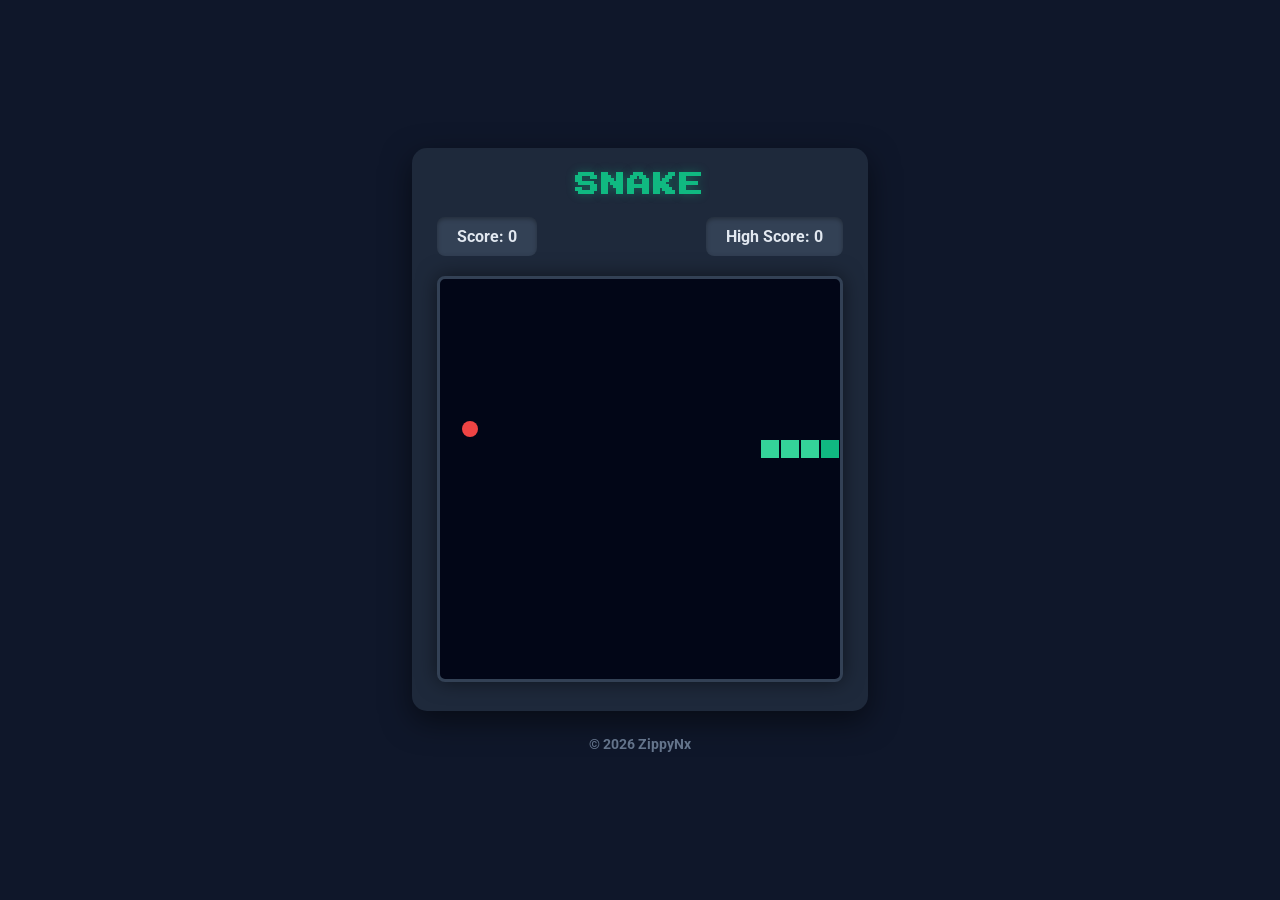
<file: V1/index.html>
<!DOCTYPE html>
<html lang="en">
<head>
    <meta charset="UTF-8">
    <meta name="viewport" content="width=device-width, initial-scale=1.0">
    <title>Pro Snake Game</title>
    <link rel="stylesheet" href="style.css">
    <link href="https://fonts.googleapis.com/css2?family=Press+Start+2P&family=Roboto:wght@400;700&display=swap" rel="stylesheet">
</head>
<body>
    <div class="game-container">
        <div class="header">
            <h1>SNAKE</h1>
            <div class="score-board">
                <div class="score-box">Score: <span id="score">0</span></div>
                <div class="score-box">High Score: <span id="highScore">0</span></div>
            </div>
        </div>

        <div class="canvas-container">
            <canvas id="gameCanvas" width="400" height="400"></canvas>
            
            <div id="gameOverScreen" class="overlay hidden">
                <h2>GAME OVER</h2>
                <p>Score: <span id="finalScore">0</span></p>
                <button id="restartBtn">Play Again</button>
            </div>
        </div>

        <div class="controls">
            <button class="d-btn" id="up">▲</button>
            <div class="row">
                <button class="d-btn" id="left">◀</button>
                <button class="d-btn" id="down">▼</button>
                <button class="d-btn" id="right">▶</button>
            </div>
        </div>
    </div>

    <footer>&copy; 2026 ZippyNx</footer>
    
    <script src="script.js"></script>
</body>
</html>
</file>
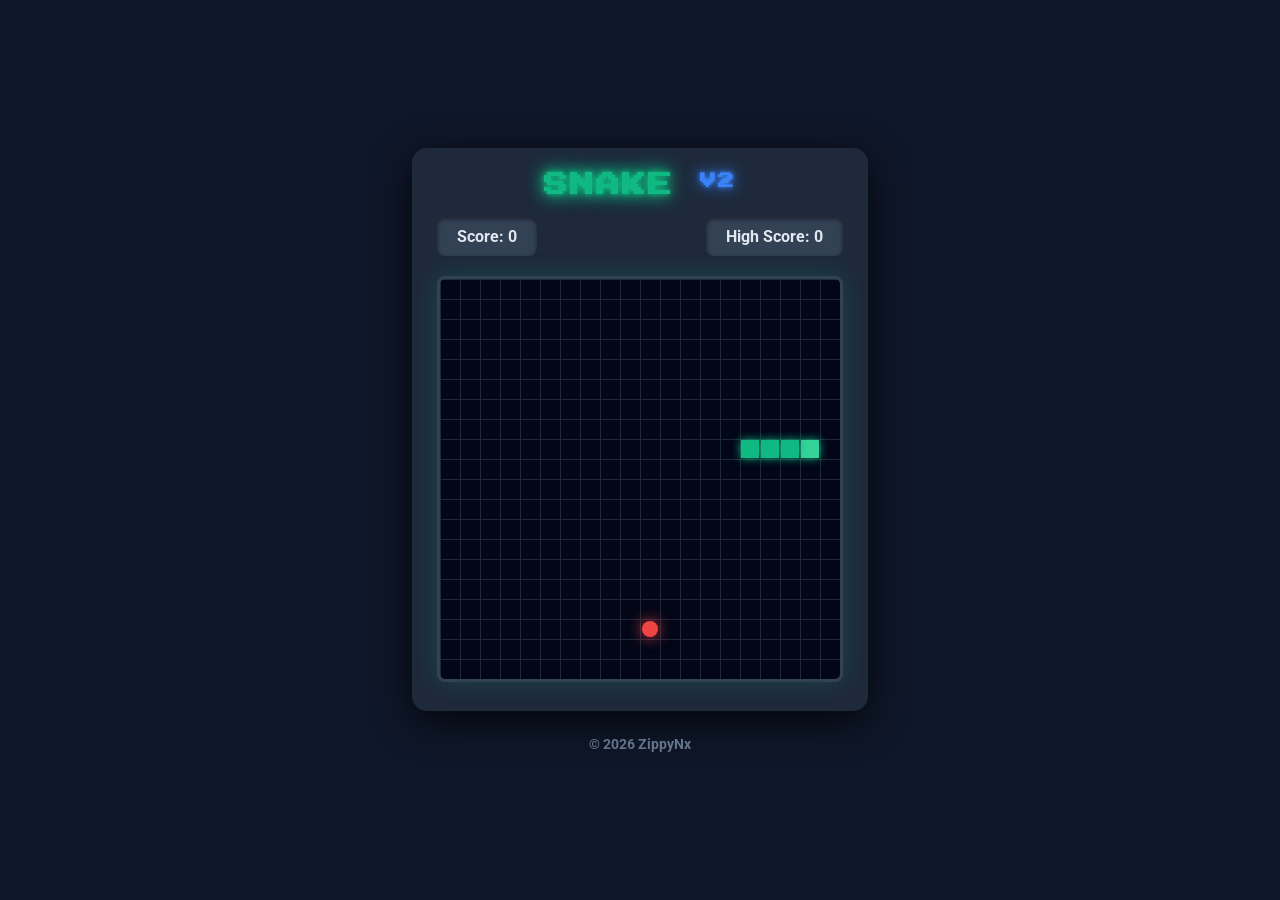
<file: V2/index.html>
<!DOCTYPE html>
<html lang="en">
<head>
    <meta charset="UTF-8">
    <meta name="viewport" content="width=device-width, initial-scale=1.0">
    <title>Pro Snake Game V2</title>
    <link rel="stylesheet" href="style.css">
    <link href="https://fonts.googleapis.com/css2?family=Press+Start+2P&family=Roboto:wght@400;700&display=swap" rel="stylesheet">
</head>
<body>
    <div class="game-container">
        <div class="header">
            <h1 class="neon-text">SNAKE <span class="v2-badge">V2</span></h1>
            <div class="score-board" id="scoreBoard" title="Click to Pause/Resume">
                <div class="score-box">Score: <span id="score">0</span></div>
                <div class="score-box">High Score: <span id="highScore">0</span></div>
            </div>
        </div>

        <div class="canvas-container">
            <canvas id="gameCanvas" width="400" height="400"></canvas>
            
            <div id="pauseScreen" class="overlay hidden">
                <h2>PAUSED</h2>
                <p>Press Space to Resume</p>
            </div>

            <div id="gameOverScreen" class="overlay hidden">
                <h2>GAME OVER</h2>
                <p>Score: <span id="finalScore">0</span></p>
                <button id="restartBtn">Play Again</button>
            </div>
        </div>

        <div class="controls">
            <button class="d-btn" id="up">▲</button>
            <div class="row">
                <button class="d-btn" id="left">◀</button>
                <button class="d-btn" id="down">▼</button>
                <button class="d-btn" id="right">▶</button>
            </div>
        </div>
    </div>

    <footer>&copy; 2026 ZippyNx</footer>
    
    <script src="script.js"></script>
</body>
</html>
</file>
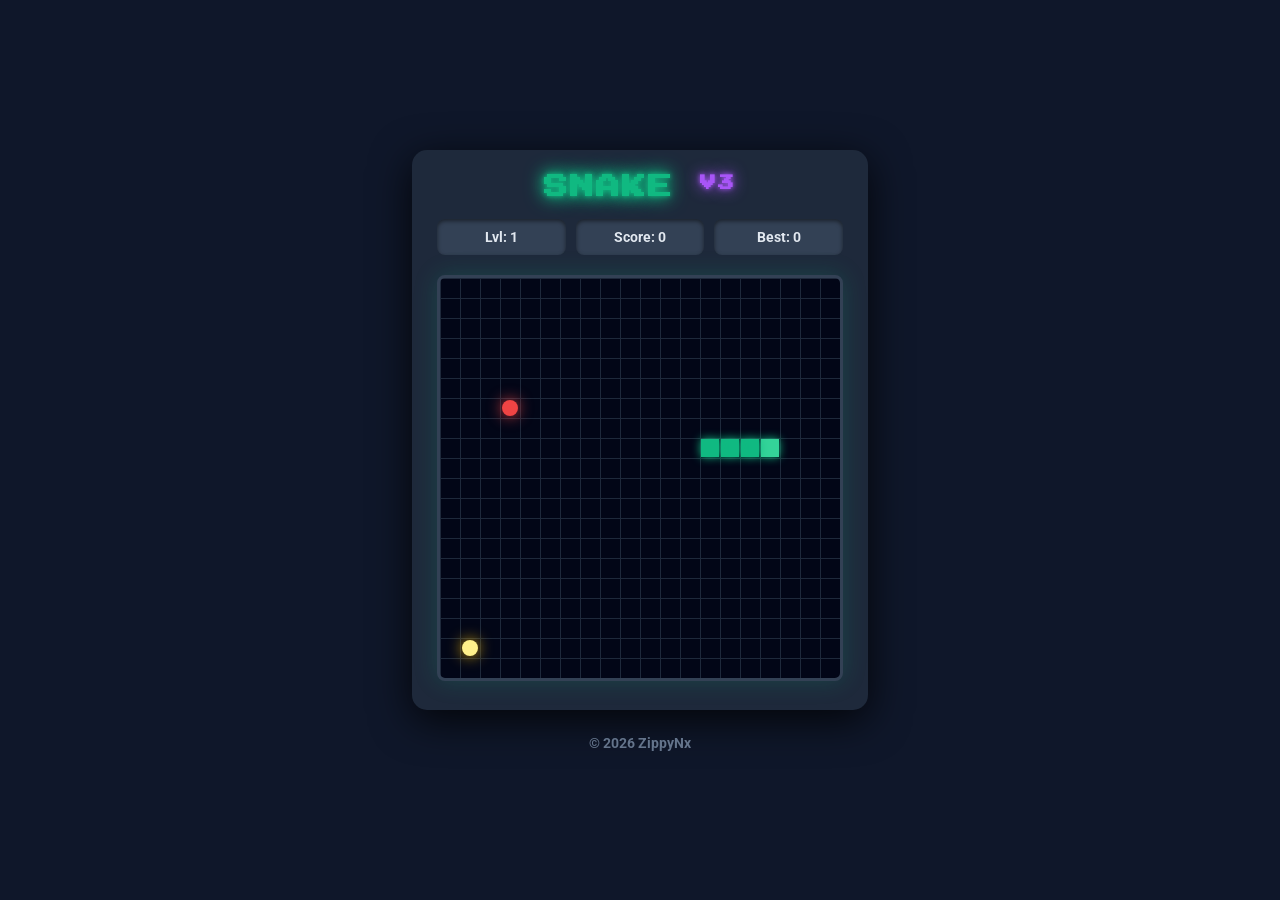
<file: V3/index.html>
<!DOCTYPE html>
<html lang="en">
<head>
    <meta charset="UTF-8">
    <meta name="viewport" content="width=device-width, initial-scale=1.0">
    <title>Pro Snake Game V3</title>
    <link rel="stylesheet" href="style.css">
    <link href="https://fonts.googleapis.com/css2?family=Press+Start+2P&family=Roboto:wght@400;700&display=swap" rel="stylesheet">
</head>
<body>
    <div class="game-container">
        <div class="header">
            <h1 class="neon-text">SNAKE <span class="v3-badge">V3</span></h1>
            <div class="stats-board" id="scoreBoard" title="Click to Pause/Resume">
                <div class="stat-box">Lvl: <span id="level">1</span></div>
                <div class="stat-box">Score: <span id="score">0</span></div>
                <div class="stat-box">Best: <span id="highScore">0</span></div>
            </div>
        </div>

        <div class="canvas-container">
            <canvas id="gameCanvas" width="400" height="400"></canvas>
            
            <div id="pauseScreen" class="overlay hidden">
                <h2>PAUSED</h2>
                <p>Press Space to Resume</p>
            </div>

            <div id="gameOverScreen" class="overlay hidden">
                <h2>GAME OVER</h2>
                <p>Score: <span id="finalScore">0</span></p>
                <button id="restartBtn">Play Again</button>
            </div>
        </div>

        <div class="controls">
            <button class="d-btn" id="up">▲</button>
            <div class="row">
                <button class="d-btn" id="left">◀</button>
                <button class="d-btn" id="down">▼</button>
                <button class="d-btn" id="right">▶</button>
            </div>
        </div>
    </div>

    <footer>&copy; 2026 ZippyNx</footer>
    
    <script src="script.js"></script>
</body>
</html>
</file>
<file: V1/style.css>
body {
    background-color: #0f172a; /* Warna latar gelap profesional */
    color: #e2e8f0;
    font-family: 'Roboto', sans-serif;
    display: flex;
    flex-direction: column;
    align-items: center;
    justify-content: center;
    min-height: 100vh;
    margin: 0;
    overflow: hidden;
}

.game-container {
    background: #1e293b;
    padding: 25px;
    border-radius: 15px;
    box-shadow: 0 10px 30px rgba(0,0,0,0.5);
    text-align: center;
}

.header h1 {
    font-family: 'Press Start 2P', cursive;
    color: #10b981; /* Hijau neon */
    margin: 0 0 20px 0;
    font-size: 24px;
    text-shadow: 0 0 10px rgba(16, 185, 129, 0.4);
    letter-spacing: 2px;
}

.score-board {
    display: flex;
    justify-content: space-between;
    margin-bottom: 20px;
    font-weight: bold;
    font-size: 16px;
}

.score-box {
    background: #334155;
    padding: 10px 20px;
    border-radius: 8px;
    box-shadow: inset 0 2px 4px rgba(0,0,0,0.3);
}

.canvas-container {
    position: relative;
    display: inline-block;
}

canvas {
    background-color: #020617;
    border: 3px solid #334155;
    border-radius: 8px;
    box-shadow: 0 0 20px rgba(0, 0, 0, 0.5);
    display: block;
}

/* Overlay Game Over */
.overlay {
    position: absolute;
    top: 0;
    left: 0;
    width: 100%;
    height: 100%;
    background: rgba(0, 0, 0, 0.85);
    display: flex;
    flex-direction: column;
    align-items: center;
    justify-content: center;
    border-radius: 8px;
    z-index: 10;
}

.overlay.hidden {
    display: none;
}

.overlay h2 {
    font-family: 'Press Start 2P', cursive;
    color: #ef4444; /* Merah */
    font-size: 22px;
    margin-bottom: 10px;
}

.overlay p {
    font-size: 18px;
    margin-bottom: 20px;
}

.overlay button {
    padding: 12px 25px;
    background: #10b981;
    color: white;
    border: none;
    border-radius: 5px;
    font-size: 14px;
    font-family: 'Press Start 2P', cursive;
    cursor: pointer;
    transition: transform 0.2s, background 0.2s;
    box-shadow: 0 4px 6px rgba(0,0,0,0.3);
}

.overlay button:hover {
    background: #059669;
    transform: scale(1.05);
}

/* Kontrol Analog */
.controls {
    margin-top: 25px;
    display: flex;
    flex-direction: column;
    align-items: center;
    gap: 10px;
}

.row {
    display: flex;
    gap: 20px;
}

.d-btn {
    background: #334155;
    color: #cbd5e1;
    border: none;
    width: 60px;
    height: 60px;
    border-radius: 50%;
    font-size: 24px;
    cursor: pointer;
    box-shadow: 0 4px 6px rgba(0,0,0,0.3);
    transition: background 0.2s, transform 0.1s;
}

.d-btn:active {
    background: #475569;
    transform: translateY(4px);
}

footer {
    margin-top: 25px;
    color: #64748b;
    font-size: 14px;
    font-weight: bold;
}

/* Sembunyikan kontrol di PC */
@media (min-width: 768px) {
    .controls {
        display: none; 
    }
}
</file>
<file: V2/style.css>
body {
    background-color: #0f172a;
    color: #e2e8f0;
    font-family: 'Roboto', sans-serif;
    display: flex;
    flex-direction: column;
    align-items: center;
    justify-content: center;
    min-height: 100vh;
    margin: 0;
    overflow: hidden;
}

.game-container {
    background: #1e293b;
    padding: 25px;
    border-radius: 15px;
    box-shadow: 0 10px 40px rgba(0,0,0,0.8);
    text-align: center;
}

.header h1 {
    font-family: 'Press Start 2P', cursive;
    color: #10b981;
    margin: 0 0 20px 0;
    font-size: 24px;
    letter-spacing: 2px;
}

.neon-text {
    text-shadow: 0 0 5px #10b981, 0 0 15px #10b981, 0 0 20px #10b981;
    animation: pulsate 1.5s infinite alternate;
}

.v2-badge {
    color: #3b82f6;
    font-size: 16px;
    text-shadow: 0 0 5px #3b82f6, 0 0 15px #3b82f6;
    vertical-align: top;
}

@keyframes pulsate {
    100% { text-shadow: 0 0 4px #10b981, 0 0 11px #10b981, 0 0 19px #10b981; }
    0% { text-shadow: 0 0 2px #10b981, 0 0 4px #10b981, 0 0 6px #10b981; }
}

.score-board {
    display: flex;
    justify-content: space-between;
    margin-bottom: 20px;
    font-weight: bold;
    font-size: 16px;
    cursor: pointer;
}

.score-box {
    background: #334155;
    padding: 10px 20px;
    border-radius: 8px;
    box-shadow: inset 0 2px 4px rgba(0,0,0,0.5);
    transition: background 0.2s;
}

.score-board:hover .score-box {
    background: #475569;
}

.canvas-container {
    position: relative;
    display: inline-block;
}

canvas {
    background-color: #020617;
    background-image: linear-gradient(#1e293b 1px, transparent 1px),
                      linear-gradient(90deg, #1e293b 1px, transparent 1px);
    background-size: 20px 20px;
    border: 3px solid #334155;
    border-radius: 8px;
    box-shadow: 0 0 25px rgba(16, 185, 129, 0.2);
    display: block;
}

.overlay {
    position: absolute;
    top: 0;
    left: 0;
    width: 100%;
    height: 100%;
    background: rgba(0, 0, 0, 0.85);
    display: flex;
    flex-direction: column;
    align-items: center;
    justify-content: center;
    border-radius: 8px;
    z-index: 10;
}

.overlay.hidden {
    display: none;
}

.overlay h2 {
    font-family: 'Press Start 2P', cursive;
    color: #ef4444;
    font-size: 22px;
    margin-bottom: 10px;
    text-shadow: 0 0 10px #ef4444;
}

#pauseScreen h2 {
    color: #eab308;
    text-shadow: 0 0 10px #eab308;
}

.overlay p {
    font-size: 14px;
    margin-bottom: 20px;
    font-family: 'Press Start 2P', cursive;
}

.overlay button {
    padding: 12px 25px;
    background: #10b981;
    color: white;
    border: none;
    border-radius: 5px;
    font-size: 14px;
    font-family: 'Press Start 2P', cursive;
    cursor: pointer;
    transition: transform 0.2s, background 0.2s, box-shadow 0.2s;
    box-shadow: 0 0 10px rgba(16, 185, 129, 0.5);
}

.overlay button:hover {
    background: #34d399;
    transform: scale(1.05);
    box-shadow: 0 0 20px rgba(52, 211, 153, 0.8);
}

.controls {
    margin-top: 25px;
    display: flex;
    flex-direction: column;
    align-items: center;
    gap: 10px;
}

.row {
    display: flex;
    gap: 20px;
}

.d-btn {
    background: #334155;
    color: #cbd5e1;
    border: none;
    width: 60px;
    height: 60px;
    border-radius: 50%;
    font-size: 24px;
    cursor: pointer;
    box-shadow: 0 4px 6px rgba(0,0,0,0.5);
    transition: background 0.2s, transform 0.1s;
}

.d-btn:active {
    background: #475569;
    transform: translateY(4px);
}

footer {
    margin-top: 25px;
    color: #64748b;
    font-size: 14px;
    font-weight: bold;
}

@media (min-width: 768px) {
    .controls { display: none; }
}
</file>
<file: V3/style.css>
body {
    background-color: #0f172a;
    color: #e2e8f0;
    font-family: 'Roboto', sans-serif;
    display: flex;
    flex-direction: column;
    align-items: center;
    justify-content: center;
    min-height: 100vh;
    margin: 0;
    overflow: hidden;
    touch-action: none; 
}

.game-container {
    background: #1e293b;
    padding: 25px;
    border-radius: 15px;
    box-shadow: 0 10px 40px rgba(0,0,0,0.8);
    text-align: center;
}

.header h1 {
    font-family: 'Press Start 2P', cursive;
    color: #10b981;
    margin: 0 0 20px 0;
    font-size: 24px;
    letter-spacing: 2px;
}

.neon-text {
    text-shadow: 0 0 5px #10b981, 0 0 15px #10b981, 0 0 20px #10b981;
    animation: pulsate 1.5s infinite alternate;
}

.v3-badge {
    color: #a855f7;
    font-size: 16px;
    text-shadow: 0 0 5px #a855f7, 0 0 15px #a855f7;
    vertical-align: top;
}

@keyframes pulsate {
    100% { text-shadow: 0 0 4px #10b981, 0 0 11px #10b981, 0 0 19px #10b981; }
    0% { text-shadow: 0 0 2px #10b981, 0 0 4px #10b981, 0 0 6px #10b981; }
}

.stats-board {
    display: flex;
    justify-content: space-between;
    gap: 10px;
    margin-bottom: 20px;
    font-weight: bold;
    font-size: 14px;
    cursor: pointer;
}

.stat-box {
    background: #334155;
    padding: 10px 15px;
    border-radius: 8px;
    box-shadow: inset 0 2px 4px rgba(0,0,0,0.5);
    transition: background 0.2s;
    flex: 1;
}

.stats-board:hover .stat-box {
    background: #475569;
}

.canvas-container {
    position: relative;
    display: inline-block;
}

canvas {
    background-color: #020617;
    background-image: linear-gradient(#1e293b 1px, transparent 1px),
                      linear-gradient(90deg, #1e293b 1px, transparent 1px);
    background-size: 20px 20px;
    border: 3px solid #334155;
    border-radius: 8px;
    box-shadow: 0 0 25px rgba(16, 185, 129, 0.2);
    display: block;
}

.overlay {
    position: absolute;
    top: 0;
    left: 0;
    width: 100%;
    height: 100%;
    background: rgba(0, 0, 0, 0.85);
    display: flex;
    flex-direction: column;
    align-items: center;
    justify-content: center;
    border-radius: 8px;
    z-index: 10;
}

.overlay.hidden {
    display: none;
}

.overlay h2 {
    font-family: 'Press Start 2P', cursive;
    color: #ef4444;
    font-size: 22px;
    margin-bottom: 10px;
    text-shadow: 0 0 10px #ef4444;
}

#pauseScreen h2 {
    color: #eab308;
    text-shadow: 0 0 10px #eab308;
}

.overlay p {
    font-size: 14px;
    margin-bottom: 20px;
    font-family: 'Press Start 2P', cursive;
}

.overlay button {
    padding: 12px 25px;
    background: #10b981;
    color: white;
    border: none;
    border-radius: 5px;
    font-size: 14px;
    font-family: 'Press Start 2P', cursive;
    cursor: pointer;
    transition: transform 0.2s, background 0.2s, box-shadow 0.2s;
    box-shadow: 0 0 10px rgba(16, 185, 129, 0.5);
}

.overlay button:hover {
    background: #34d399;
    transform: scale(1.05);
    box-shadow: 0 0 20px rgba(52, 211, 153, 0.8);
}

.controls {
    margin-top: 25px;
    display: flex;
    flex-direction: column;
    align-items: center;
    gap: 10px;
}

.row {
    display: flex;
    gap: 20px;
}

.d-btn {
    background: #334155;
    color: #cbd5e1;
    border: none;
    width: 60px;
    height: 60px;
    border-radius: 50%;
    font-size: 24px;
    cursor: pointer;
    box-shadow: 0 4px 6px rgba(0,0,0,0.5);
    transition: background 0.2s, transform 0.1s;
}

.d-btn:active {
    background: #475569;
    transform: translateY(4px);
}

footer {
    margin-top: 25px;
    color: #64748b;
    font-size: 14px;
    font-weight: bold;
}

@media (min-width: 768px) {
    .controls { display: none; }
}
</file>
